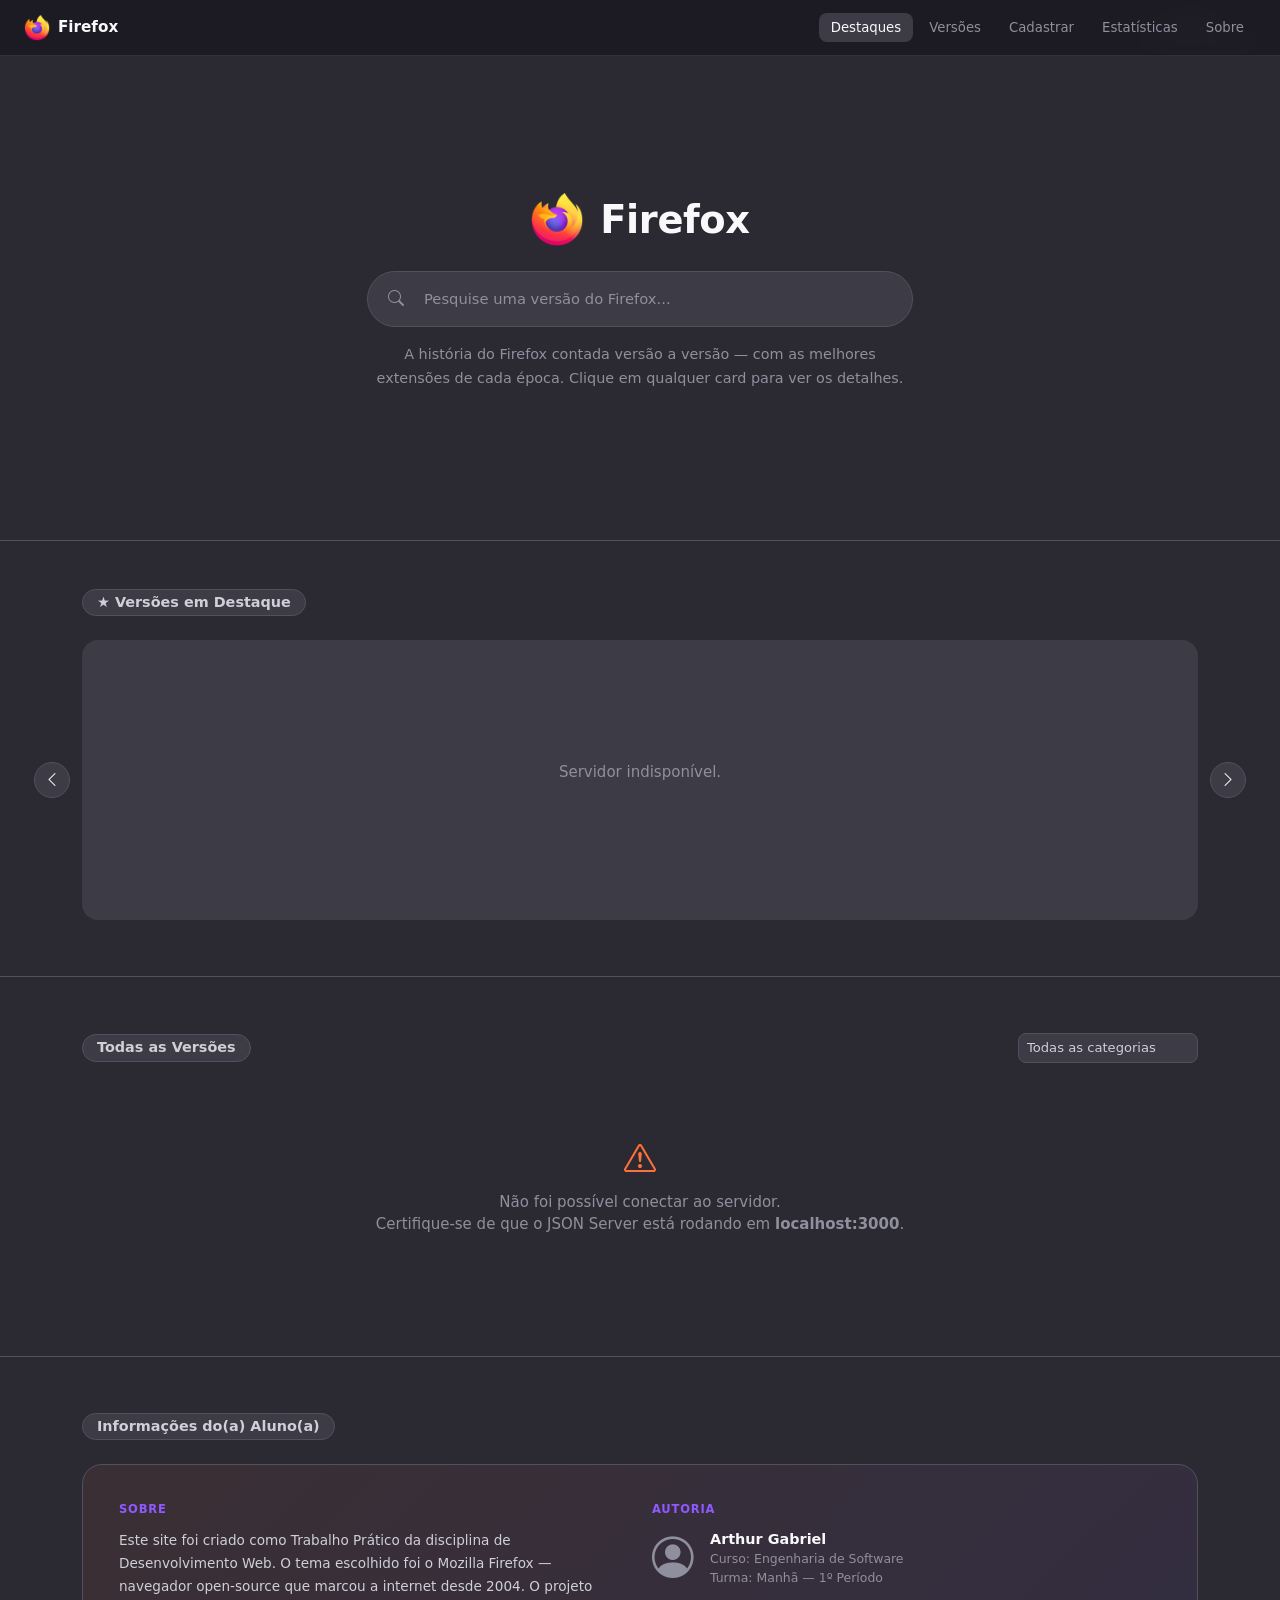
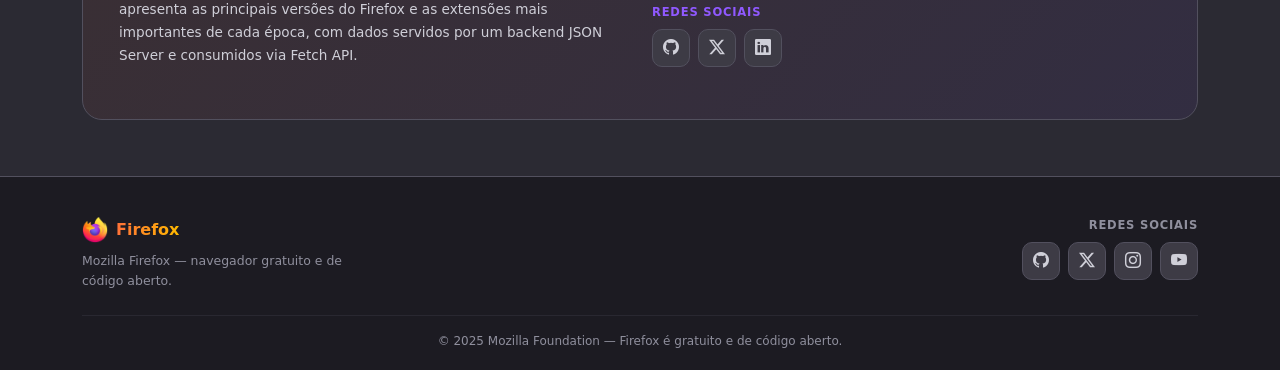
<file: public/index.html>
<!DOCTYPE html>
<html lang="pt-BR">
<head>
  <meta charset="UTF-8" />
  <meta name="viewport" content="width=device-width, initial-scale=1.0" />
  <title>Firefox — Versões & Extensões</title>
  <link href="https://cdn.jsdelivr.net/npm/bootstrap@5.3.3/dist/css/bootstrap.min.css" rel="stylesheet" />
  <link href="https://cdn.jsdelivr.net/npm/bootstrap-icons@1.11.3/font/bootstrap-icons.min.css" rel="stylesheet" />
  <link rel="stylesheet" href="style.css" />
</head>
<body>

  <div class="weather-widget d-none d-md-flex align-items-center gap-2">
    <i class="bi bi-cloud-sun weather-icon"></i>
    <div class="weather-text">
      <span class="weather-temp d-block">23°C</span>
      <span class="weather-city d-block">Belo Horizonte</span>
    </div>
  </div>

  <header>
    <nav class="navbar navbar-expand-md fixed-top" id="mainNavbar">
      <div class="container-fluid px-4">
        <a class="navbar-brand d-flex align-items-center gap-2" href="index.html">
          <img src="img/2019.png" alt="Logo Firefox" class="navbar-logo" />
          <span class="navbar-site-name">Firefox</span>
        </a>
        <button class="navbar-toggler border-0" type="button"
                data-bs-toggle="collapse" data-bs-target="#navLinks"
                aria-controls="navLinks" aria-expanded="false" aria-label="Menu">
          <span class="navbar-toggler-icon"></span>
        </button>
        <div class="collapse navbar-collapse justify-content-end" id="navLinks">
          <ul class="navbar-nav gap-1 py-2 py-md-0">
            <li class="nav-item"><a class="nav-link active" href="#destaque">Destaques</a></li>
            <li class="nav-item"><a class="nav-link" href="#versoes">Versões</a></li>
            <li class="nav-item"><a class="nav-link" href="cadastro_versao.html">Cadastrar</a></li>
            <li class="nav-item"><a class="nav-link" href="apresentacao.html">Estatísticas</a></li>
            <li class="nav-item"><a class="nav-link" href="#sobre">Sobre</a></li>
          </ul>
        </div>
      </div>
    </nav>
  </header>

  <main id="hero">
    <div class="container">
      <div class="row justify-content-center">
        <div class="col-12 col-md-8 col-lg-6 text-center">
          <div class="hero-brand d-flex align-items-center justify-content-center gap-3 mb-4">
            <img src="img/2019.png" alt="Firefox" class="hero-logo" />
            <h1 class="hero-title mb-0">Firefox</h1>
          </div>
          <div class="search-bar d-flex align-items-center gap-2 mb-3">
            <i class="bi bi-search search-icon"></i>
            <input type="text" id="searchInput"
                   class="form-control search-input border-0 bg-transparent shadow-none"
                   placeholder="Pesquise uma versão do Firefox..."
                   aria-label="Pesquisar" />
          </div>
          <p class="intro-text">
            A história do Firefox contada versão a versão — com as melhores
            extensões de cada época. Clique em qualquer card para ver os detalhes.
          </p>
        </div>
      </div>
    </div>
  </main>

  <section id="destaque" class="section-destaque">
    <div class="container">
      <h2 class="section-title mb-4">
        <span class="title-pill">★ Versões em Destaque</span>
      </h2>
      <div id="carouselDestaques" class="carousel slide carousel-fade" data-bs-ride="carousel">
        <div class="carousel-indicators" id="carouselIndicators"></div>
        <div class="carousel-inner rounded-4" id="carouselInner">
          <div class="carousel-item active">
            <div class="carousel-slide-inner d-flex align-items-center justify-content-center">
              <div class="spinner-border" style="color:var(--accent-orange)" role="status">
                <span class="visually-hidden">Carregando...</span>
              </div>
            </div>
          </div>
        </div>
        <button class="carousel-control-prev" type="button"
                data-bs-target="#carouselDestaques" data-bs-slide="prev">
          <span class="carousel-btn"><i class="bi bi-chevron-left"></i></span>
        </button>
        <button class="carousel-control-next" type="button"
                data-bs-target="#carouselDestaques" data-bs-slide="next">
          <span class="carousel-btn"><i class="bi bi-chevron-right"></i></span>
        </button>
      </div>
    </div>
  </section>

  <section id="versoes" class="section-versoes">
    <div class="container">
      <div class="d-flex flex-wrap align-items-center justify-content-between gap-3 mb-4">
        <h2 class="section-title mb-0">
          <span class="title-pill">Todas as Versões</span>
        </h2>
        <select id="filtroCategoria" class="form-select form-select-sm filtro-select">
          <option value="">Todas as categorias</option>
        </select>
      </div>
      <div class="row g-4" id="cardsGrid">
        <div class="col-12 text-center py-5">
          <div class="spinner-border" style="color:var(--accent-orange)" role="status">
            <span class="visually-hidden">Carregando...</span>
          </div>
        </div>
      </div>
    </div>
  </section>

  <section id="sobre" class="section-sobre-aluno">
    <div class="container">
      <h2 class="section-title mb-4">
        <span class="title-pill">Informações do(a) Aluno(a)</span>
      </h2>
      <div class="aluno-card">
        <div class="row gy-4">
          <div class="col-12 col-md-6">
            <p class="aluno-label">Sobre</p>
            <p class="aluno-sobre-texto">
              Este site foi criado como Trabalho Prático da disciplina de
              Desenvolvimento Web. O tema escolhido foi o Mozilla Firefox —
              navegador open-source que marcou a internet desde 2004.
              O projeto apresenta as principais versões do Firefox e as
              extensões mais importantes de cada época, com dados servidos
              por um backend JSON Server e consumidos via Fetch API.
            </p>
          </div>
          <div class="col-12 col-md-6">
            <p class="aluno-label">Autoria</p>
            <div class="d-flex align-items-center gap-3 mb-3">
              <div class="aluno-avatar"><i class="bi bi-person-circle"></i></div>
              <div>
                <p class="aluno-nome mb-0">Arthur Gabriel</p>
                <p class="aluno-detalhe mb-0">Curso: Engenharia de Software</p>
                <p class="aluno-detalhe mb-0">Turma: Manhã — 1º Período</p>
              </div>
            </div>
            <p class="aluno-label mb-2">Redes Sociais</p>
            <div class="d-flex gap-2">
              <a href="https://github.com" target="_blank" class="social-link"><i class="bi bi-github"></i></a>
              <a href="https://twitter.com" target="_blank" class="social-link"><i class="bi bi-twitter-x"></i></a>
              <a href="https://linkedin.com" target="_blank" class="social-link"><i class="bi bi-linkedin"></i></a>
            </div>
          </div>
        </div>
      </div>
    </div>
  </section>

  <footer>
    <div class="container">
      <div class="row gy-4 align-items-start">
        <div class="col-12 col-md-6">
          <div class="d-flex align-items-center gap-2 mb-2">
            <img src="img/2019.png" alt="Firefox" class="footer-logo" />
            <span class="footer-brand-name">Firefox</span>
          </div>
          <p class="footer-desc mb-0">Mozilla Firefox — navegador gratuito e de código aberto.</p>
        </div>
        <div class="col-12 col-md-6 d-flex flex-column align-items-md-end">
          <p class="footer-social-label mb-2">Redes sociais</p>
          <div class="d-flex gap-2">
            <a href="https://github.com/mozilla" target="_blank" class="social-link"><i class="bi bi-github"></i></a>
            <a href="https://twitter.com/firefox" target="_blank" class="social-link"><i class="bi bi-twitter-x"></i></a>
            <a href="https://www.instagram.com/firefox" target="_blank" class="social-link"><i class="bi bi-instagram"></i></a>
            <a href="https://www.youtube.com/@firefoxchannel" target="_blank" class="social-link"><i class="bi bi-youtube"></i></a>
          </div>
        </div>
      </div>
      <hr class="footer-hr" />
      <p class="footer-copy text-center mb-0">© 2025 Mozilla Foundation — Firefox é gratuito e de código aberto.</p>
    </div>
  </footer>

  <script src="https://cdn.jsdelivr.net/npm/bootstrap@5.3.3/dist/js/bootstrap.bundle.min.js"></script>
  <script src="script.js"></script>
</body>
</html>
</file>
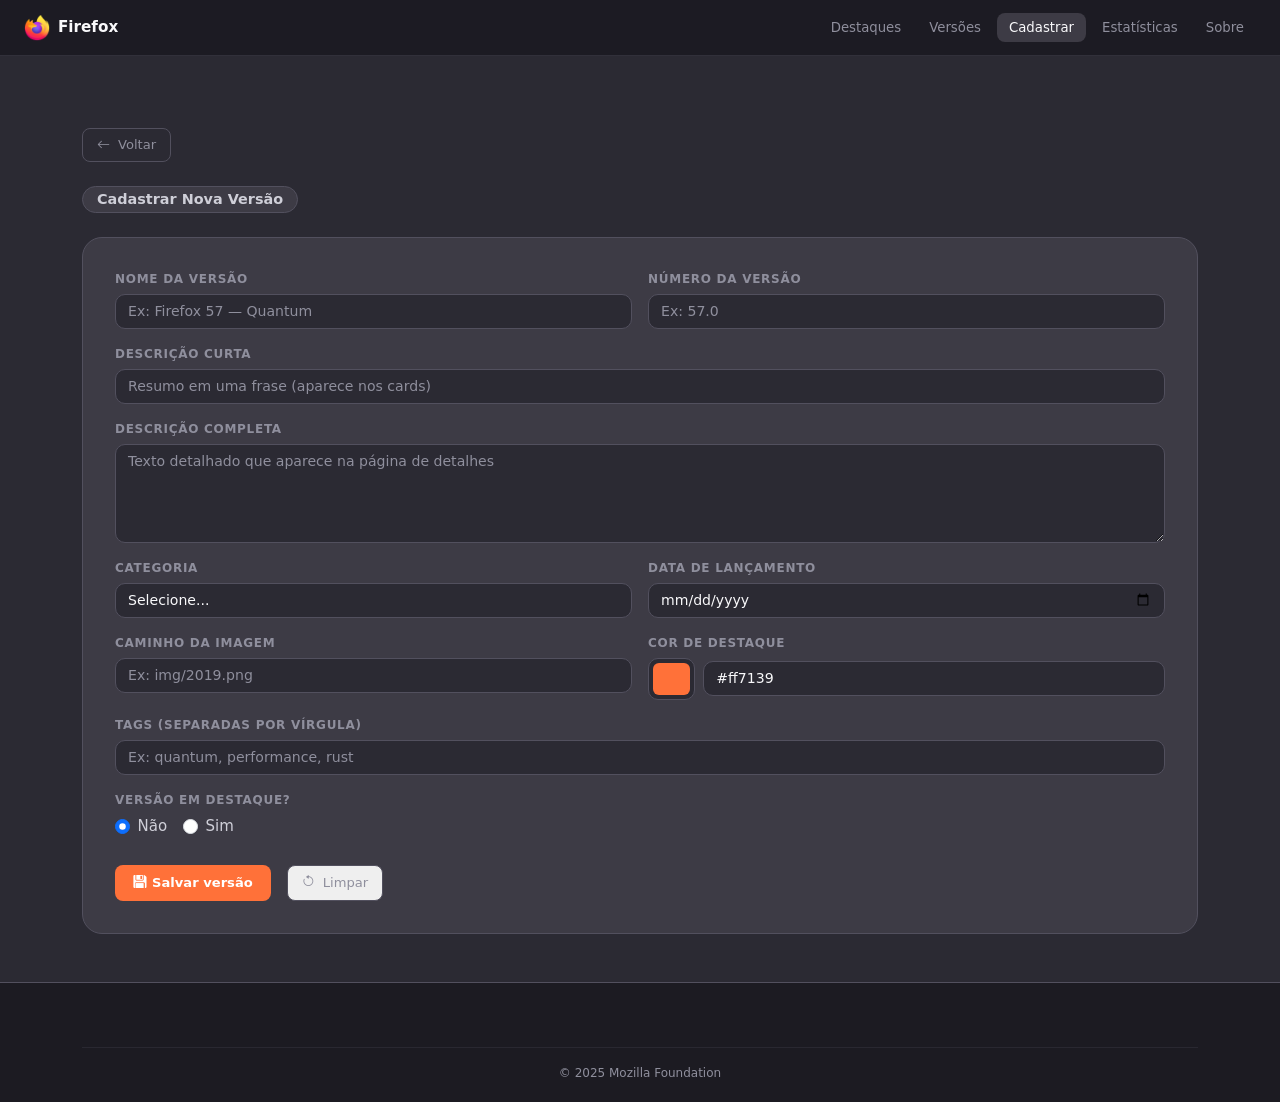
<file: public/cadastro_versao.html>
<!DOCTYPE html>
<html lang="pt-BR">
<head>
  <meta charset="UTF-8" />
  <meta name="viewport" content="width=device-width, initial-scale=1.0" />
  <title>Cadastrar Versão — Firefox</title>
  <link href="https://cdn.jsdelivr.net/npm/bootstrap@5.3.3/dist/css/bootstrap.min.css" rel="stylesheet" />
  <link href="https://cdn.jsdelivr.net/npm/bootstrap-icons@1.11.3/font/bootstrap-icons.min.css" rel="stylesheet" />
  <link rel="stylesheet" href="style.css" />
</head>
<body>

  <header>
    <nav class="navbar navbar-expand-md fixed-top" id="mainNavbar">
      <div class="container-fluid px-4">
        <a class="navbar-brand d-flex align-items-center gap-2" href="index.html">
          <img src="img/2019.png" alt="Logo Firefox" class="navbar-logo" />
          <span class="navbar-site-name">Firefox</span>
        </a>
        <button class="navbar-toggler border-0" type="button"
                data-bs-toggle="collapse" data-bs-target="#navLinks"
                aria-controls="navLinks" aria-expanded="false" aria-label="Menu">
          <span class="navbar-toggler-icon"></span>
        </button>
        <div class="collapse navbar-collapse justify-content-end" id="navLinks">
          <ul class="navbar-nav gap-1 py-2 py-md-0">
            <li class="nav-item"><a class="nav-link" href="index.html#destaque">Destaques</a></li>
            <li class="nav-item"><a class="nav-link" href="index.html#versoes">Versões</a></li>
            <li class="nav-item"><a class="nav-link active" href="cadastro_versao.html">Cadastrar</a></li>
            <li class="nav-item"><a class="nav-link" href="apresentacao.html">Estatísticas</a></li>
            <li class="nav-item"><a class="nav-link" href="index.html#sobre">Sobre</a></li>
          </ul>
        </div>
      </div>
    </nav>
  </header>

  <main style="padding-top:80px;min-height:100vh;">
    <div class="container py-5">

      <a href="index.html" class="btn-voltar mb-4 d-inline-flex align-items-center gap-2">
        <i class="bi bi-arrow-left"></i> Voltar
      </a>

      <h2 class="section-title mb-4">
        <span class="title-pill">Cadastrar Nova Versão</span>
      </h2>

      <div id="alertaBox"></div>

      <div class="detalhe-card">
        <div id="formVersao">
          <div class="row g-3">

            <div class="col-12 col-md-6">
              <label class="form-label-custom" for="inputNome">Nome da versão</label>
              <input type="text" id="inputNome" class="input-custom form-control"
                     placeholder="Ex: Firefox 57 — Quantum" />
            </div>

            <div class="col-12 col-md-6">
              <label class="form-label-custom" for="inputVersao">Número da versão</label>
              <input type="text" id="inputVersao" class="input-custom form-control"
                     placeholder="Ex: 57.0" />
            </div>

            <div class="col-12">
              <label class="form-label-custom" for="inputDescCurta">Descrição curta</label>
              <input type="text" id="inputDescCurta" class="input-custom form-control"
                     placeholder="Resumo em uma frase (aparece nos cards)" />
            </div>

            <div class="col-12">
              <label class="form-label-custom" for="inputDescCompleta">Descrição completa</label>
              <textarea id="inputDescCompleta" class="input-custom form-control" rows="4"
                        placeholder="Texto detalhado que aparece na página de detalhes"></textarea>
            </div>

            <div class="col-12 col-md-6">
              <label class="form-label-custom" for="inputCategoria">Categoria</label>
              <select id="inputCategoria" class="input-custom form-select">
                <option value="">Selecione...</option>
                <option value="Performance">Performance</option>
                <option value="Privacidade">Privacidade</option>
                <option value="Design">Design</option>
                <option value="Multimídia">Multimídia</option>
                <option value="Corporativo">Corporativo</option>
                <option value="Histórico">Histórico</option>
              </select>
            </div>

            <div class="col-12 col-md-6">
              <label class="form-label-custom" for="inputLancamento">Data de lançamento</label>
              <input type="date" id="inputLancamento" class="input-custom form-control" />
            </div>

            <div class="col-12 col-md-6">
              <label class="form-label-custom" for="inputImagem">Caminho da imagem</label>
              <input type="text" id="inputImagem" class="input-custom form-control"
                     placeholder="Ex: img/2019.png" />
            </div>

            <div class="col-12 col-md-6">
              <label class="form-label-custom" for="inputCor">Cor de destaque</label>
              <div class="d-flex gap-2 align-items-center">
                <input type="color" id="inputCorPicker" value="#ff7139"
                       class="input-custom form-control form-control-color" style="width:52px;height:42px;padding:4px" />
                <input type="text" id="inputCor" class="input-custom form-control"
                       value="#ff7139" placeholder="#ff7139" />
              </div>
            </div>

            <div class="col-12">
              <label class="form-label-custom" for="inputTags">Tags (separadas por vírgula)</label>
              <input type="text" id="inputTags" class="input-custom form-control"
                     placeholder="Ex: quantum, performance, rust" />
            </div>

            <div class="col-12">
              <label class="form-label-custom">Versão em destaque?</label>
              <div class="d-flex gap-3 mt-1">
                <div class="form-check">
                  <input class="form-check-input" type="radio" name="destaque" id="destaqueNao" value="false" checked />
                  <label class="form-check-label" for="destaqueNao" style="color:var(--text-sub)">Não</label>
                </div>
                <div class="form-check">
                  <input class="form-check-input" type="radio" name="destaque" id="destaqueSim" value="true" />
                  <label class="form-check-label" for="destaqueSim" style="color:var(--text-sub)">Sim</label>
                </div>
              </div>
            </div>

          </div>

          <div class="d-flex gap-3 mt-4">
            <button id="btnSalvar" class="btn-ver-mais">
              <i class="bi bi-floppy-fill"></i> Salvar versão
            </button>
            <button id="btnLimpar" class="btn-voltar d-inline-flex align-items-center gap-2">
              <i class="bi bi-arrow-counterclockwise"></i> Limpar
            </button>
          </div>
        </div>
      </div>

    </div>
  </main>

  <footer>
    <div class="container">
      <hr class="footer-hr" />
      <p class="footer-copy text-center mb-0">© 2025 Mozilla Foundation</p>
    </div>
  </footer>

  <script src="https://cdn.jsdelivr.net/npm/bootstrap@5.3.3/dist/js/bootstrap.bundle.min.js"></script>
  <script src="cadastro_versao.js"></script>
</body>
</html>
</file>
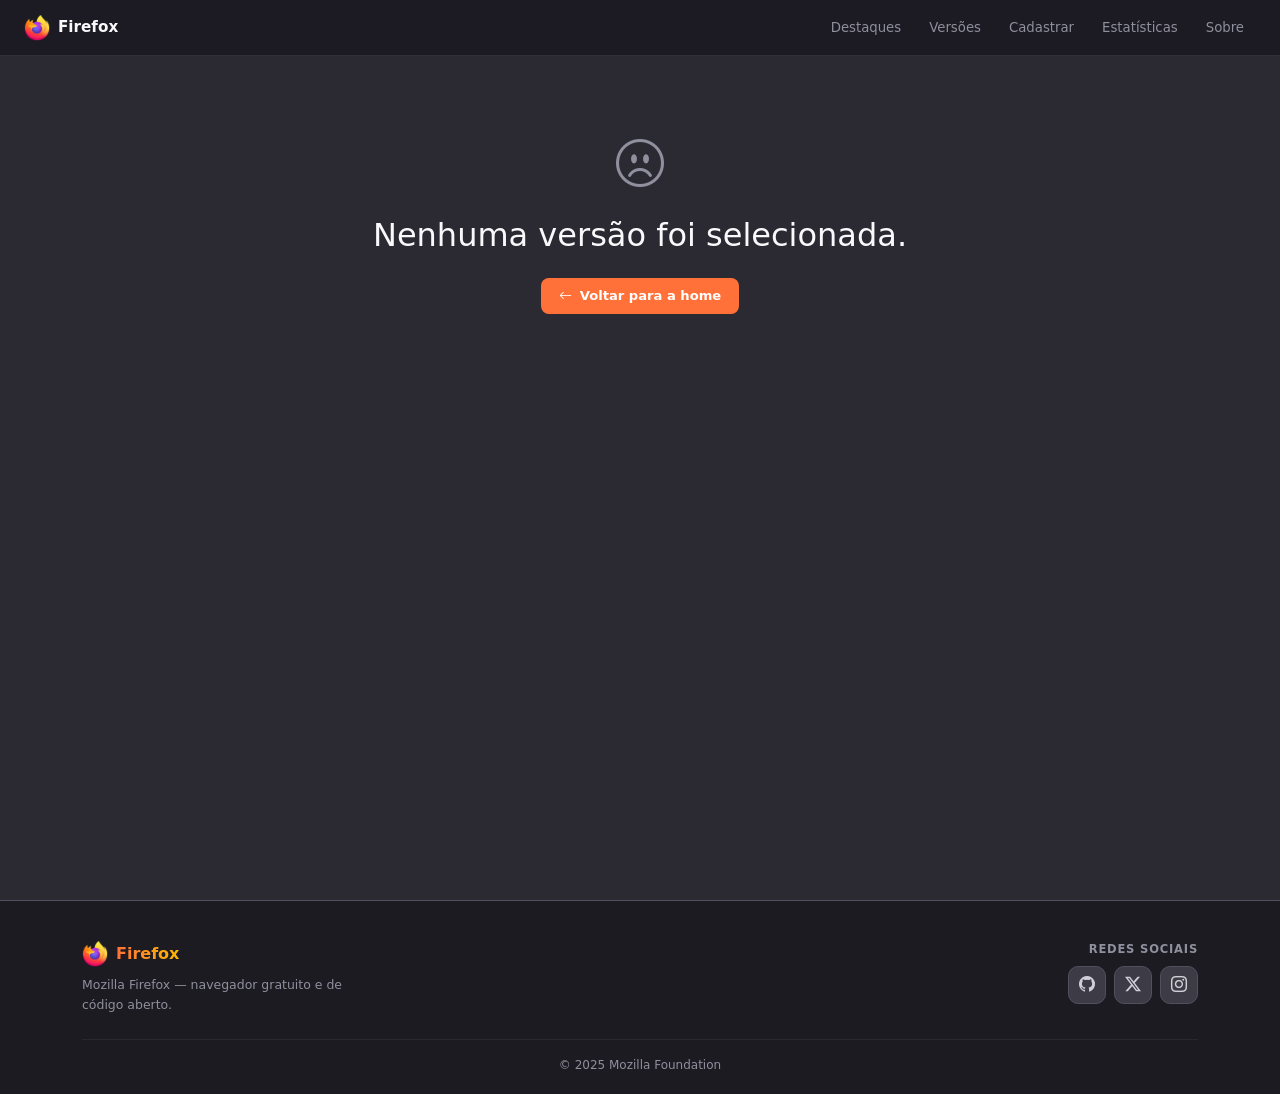
<file: public/details.html>
<!DOCTYPE html>
<html lang="pt-BR">
<head>
  <meta charset="UTF-8" />
  <meta name="viewport" content="width=device-width, initial-scale=1.0" />
  <title>Detalhes — Firefox</title>
  <link href="https://cdn.jsdelivr.net/npm/bootstrap@5.3.3/dist/css/bootstrap.min.css" rel="stylesheet" />
  <link href="https://cdn.jsdelivr.net/npm/bootstrap-icons@1.11.3/font/bootstrap-icons.min.css" rel="stylesheet" />
  <link rel="stylesheet" href="style.css" />
</head>
<body>

  <header>
    <nav class="navbar navbar-expand-md fixed-top" id="mainNavbar">
      <div class="container-fluid px-4">
        <a class="navbar-brand d-flex align-items-center gap-2" href="index.html">
          <img src="img/2019.png" alt="Logo Firefox" class="navbar-logo" />
          <span class="navbar-site-name">Firefox</span>
        </a>
        <button class="navbar-toggler border-0" type="button"
                data-bs-toggle="collapse" data-bs-target="#navLinks"
                aria-controls="navLinks" aria-expanded="false" aria-label="Menu">
          <span class="navbar-toggler-icon"></span>
        </button>
        <div class="collapse navbar-collapse justify-content-end" id="navLinks">
          <ul class="navbar-nav gap-1 py-2 py-md-0">
            <li class="nav-item"><a class="nav-link" href="index.html#destaque">Destaques</a></li>
            <li class="nav-item"><a class="nav-link" href="index.html#versoes">Versões</a></li>
            <li class="nav-item"><a class="nav-link" href="cadastro_versao.html">Cadastrar</a></li>
            <li class="nav-item"><a class="nav-link" href="apresentacao.html">Estatísticas</a></li>
            <li class="nav-item"><a class="nav-link" href="index.html#sobre">Sobre</a></li>
          </ul>
        </div>
      </div>
    </nav>
  </header>

  <main id="detalheContainer" style="padding-top:80px;min-height:100vh;">
    <div class="container py-5 text-center">
      <div class="spinner-border" style="color:var(--accent-orange);" role="status">
        <span class="visually-hidden">Carregando...</span>
      </div>
    </div>
  </main>

  <footer>
    <div class="container">
      <div class="row gy-4 align-items-start">
        <div class="col-12 col-md-6">
          <div class="d-flex align-items-center gap-2 mb-2">
            <img src="img/2019.png" alt="Firefox" class="footer-logo" />
            <span class="footer-brand-name">Firefox</span>
          </div>
          <p class="footer-desc mb-0">Mozilla Firefox — navegador gratuito e de código aberto.</p>
        </div>
        <div class="col-12 col-md-6 d-flex flex-column align-items-md-end">
          <p class="footer-social-label mb-2">Redes sociais</p>
          <div class="d-flex gap-2">
            <a href="https://github.com/mozilla" target="_blank" class="social-link"><i class="bi bi-github"></i></a>
            <a href="https://twitter.com/firefox" target="_blank" class="social-link"><i class="bi bi-twitter-x"></i></a>
            <a href="https://www.instagram.com/firefox" target="_blank" class="social-link"><i class="bi bi-instagram"></i></a>
          </div>
        </div>
      </div>
      <hr class="footer-hr" />
      <p class="footer-copy text-center mb-0">© 2025 Mozilla Foundation</p>
    </div>
  </footer>

  <script src="https://cdn.jsdelivr.net/npm/bootstrap@5.3.3/dist/js/bootstrap.bundle.min.js"></script>
  <script src="details.js"></script>
</body>
</html>
</file>
<file: public/style.css>
:root {
  --bg:           #2b2a33;
  --bg-nav:       rgba(28, 27, 34, 0.92);
  --card-bg:      #3d3b45;
  --card-hover:   #47454f;
  --border:       #52505e;
  --text:         #f9f9fb;
  --text-sub:     #cfcfd8;
  --text-muted:   #8f8f9d;
  --accent-purple:#9059ff;
  --accent-orange:#ff7139;
  --shadow:       0 4px 20px rgba(0,0,0,0.45);
}

*, *::before, *::after { box-sizing: border-box; }
html { scroll-behavior: smooth; }

body {
  background-color: var(--bg);
  color: var(--text);
  font-family: -apple-system, 'Segoe UI', system-ui, sans-serif;
  font-size: 15px;
  min-height: 100vh;
  overflow-x: hidden;
}

a { text-decoration: none; color: inherit; }
img { display: block; }

.weather-widget {
  position: fixed;
  top: 18px;
  right: 24px;
  z-index: 300;
}
.weather-icon { font-size: 1.3rem; color: var(--text-sub); }
.weather-temp { font-size: .88rem; font-weight: 600; color: var(--text); line-height: 1.2; }
.weather-city { font-size: .7rem; color: var(--text-sub); line-height: 1.2; }

#mainNavbar {
  background: var(--bg-nav) !important;
  backdrop-filter: blur(12px);
  -webkit-backdrop-filter: blur(12px);
  border-bottom: 1px solid rgba(82,80,94,.4);
  height: 56px;
}
.navbar-logo { width: 26px; height: 26px; object-fit: contain; }
.navbar-site-name { font-size: .95rem; font-weight: 700; color: var(--text); }

#mainNavbar .nav-link {
  color: var(--text-muted);
  font-size: .83rem;
  font-weight: 500;
  border-radius: 8px;
  padding: 5px 12px !important;
  transition: background .15s, color .15s;
}
#mainNavbar .nav-link:hover,
#mainNavbar .nav-link.active {
  background: var(--card-bg);
  color: var(--text) !important;
}
.navbar-toggler-icon { filter: invert(1); }
#navLinks.show, #navLinks.collapsing {
  background: var(--bg);
  border-top: 1px solid var(--border);
  padding: 8px 0;
}

#hero {
  min-height: 60vh;
  padding-top: 80px;
  padding-bottom: 20px;
  display: grid;
  place-items: center;
}
.hero-logo  { width: 54px; height: 54px; object-fit: contain; }
.hero-title { font-size: 2.4rem; font-weight: 600; color: var(--text); letter-spacing: -.01em; }

.search-bar {
  background: var(--card-bg);
  border: 1.5px solid var(--border) !important;
  border-radius: 50px !important;
  padding: 10px 20px;
  transition: border-color .2s, box-shadow .2s;
}
.search-bar:focus-within {
  border-color: var(--accent-purple) !important;
  box-shadow: 0 0 0 3px rgba(144,89,255,.2) !important;
}
.search-icon { color: var(--text-muted); font-size: 1rem; flex-shrink: 0; }
.search-input { color: var(--text-sub) !important; font-size: .92rem; caret-color: var(--text); }
.search-input::placeholder { color: var(--text-muted) !important; }
.intro-text { font-size: .9rem; color: var(--text-muted); line-height: 1.65; }

.filtro-select {
  background: var(--card-bg);
  border: 1px solid var(--border);
  color: var(--text-sub);
  border-radius: 8px;
  font-size: .82rem;
  width: auto;
  min-width: 180px;
}
.filtro-select:focus { border-color: var(--accent-purple); box-shadow: none; }
.filtro-select option { background: var(--card-bg); }

.section-title { font-size: 1.1rem; font-weight: 600; }
.title-pill {
  display: inline-block;
  padding: 4px 14px;
  background: var(--card-bg);
  border: 1px solid var(--border);
  border-radius: 50px;
  font-size: .9rem;
  color: var(--text-sub);
}

.versao-badge {
  display: inline-block;
  font-size: .7rem;
  font-weight: 700;
  padding: 3px 10px;
  border-radius: 50px;
  letter-spacing: .04em;
}
.versao-badge-lg { font-size: .85rem; padding: 5px 14px; }

.badge-destaque {
  display: inline-block;
  font-size: .68rem;
  font-weight: 700;
  padding: 3px 10px;
  border-radius: 50px;
  background: rgba(255,113,57,.15);
  color: var(--accent-orange);
  border: 1px solid rgba(255,113,57,.3);
}

.section-destaque {
  padding: 48px 0 56px;
  border-top: 1px solid var(--border);
}

.carousel-slide-inner {
  display: flex;
  flex-direction: column;
  align-items: center;
  gap: 24px;
  padding: 40px 32px;
  background: var(--card-bg);
  min-height: 280px;
}
@media (min-width: 768px) {
  .carousel-slide-inner {
    flex-direction: row;
    padding: 48px 56px;
  }
}

.carousel-slide-img {
  flex-shrink: 0;
  width: 140px;
  height: 140px;
  background: #111;
  border-radius: 20px;
  display: grid;
  place-items: center;
  border: 1px solid var(--border);
}
.carousel-slide-img img { width: 100px; height: 100px; object-fit: contain; }
.carousel-slide-body { flex: 1; }
.carousel-slide-title { font-size: 1.5rem; font-weight: 700; color: var(--text); margin: 10px 0 8px; }
.carousel-slide-desc { font-size: .9rem; color: var(--text-sub); line-height: 1.6; margin-bottom: 8px; }
.carousel-slide-data { font-size: .78rem; color: var(--text-muted); margin-bottom: 16px; }
.carousel-slide-data i { margin-right: 4px; }

.carousel-btn {
  display: inline-flex;
  align-items: center;
  justify-content: center;
  width: 36px;
  height: 36px;
  background: var(--card-bg);
  border: 1px solid var(--border);
  border-radius: 50%;
  color: var(--text);
  font-size: 1rem;
  transition: background .15s;
}
.carousel-btn:hover { background: var(--card-hover); }
.carousel-control-prev, .carousel-control-next { width: auto; opacity: 1; }
.carousel-control-prev { left: -48px; }
.carousel-control-next { right: -48px; }

.carousel-indicators button {
  width: 8px !important;
  height: 8px !important;
  border-radius: 50% !important;
  background: var(--border) !important;
  border: none !important;
  opacity: 1 !important;
  margin: 0 4px !important;
}
.carousel-indicators button.active { background: var(--accent-orange) !important; }

.btn-ver-mais {
  display: inline-flex;
  align-items: center;
  gap: 6px;
  padding: 8px 18px;
  background: var(--accent-orange);
  color: #fff;
  border-radius: 8px;
  font-size: .82rem;
  font-weight: 600;
  border: none;
  cursor: pointer;
  transition: opacity .15s, transform .15s;
}
.btn-ver-mais:hover { opacity: .88; transform: translateX(2px); color: #fff; }

.section-versoes {
  padding: 56px 0;
  border-top: 1px solid var(--border);
}

.versao-card {
  background: var(--card-bg);
  border: 1px solid var(--border);
  border-radius: 16px;
  overflow: hidden;
  transition: transform .2s, box-shadow .2s;
  height: 100%;
}
.versao-card:hover { transform: translateY(-4px); box-shadow: var(--shadow); }

.versao-card-img {
  position: relative;
  height: 140px;
  background: #111;
  display: grid;
  place-items: center;
  border-bottom: 1px solid var(--border);
}
.versao-card-img img { width: 80px; height: 80px; object-fit: contain; }
.versao-card-img .badge-destaque { position: absolute; top: 10px; right: 10px; }

.versao-card-body { padding: 16px 18px 18px; }
.versao-card-title { font-size: .95rem; font-weight: 600; color: var(--text); margin: 8px 0 6px; }
.versao-card-desc  { font-size: .8rem; color: var(--text-sub); line-height: 1.55; margin: 0; }
.versao-data { font-size: .7rem; color: var(--text-muted); }
.versao-data i { margin-right: 3px; }

.versao-card-footer {
  display: flex;
  justify-content: space-between;
  align-items: center;
  margin-top: 14px;
  padding-top: 12px;
  border-top: 1px solid var(--border);
}
.ext-count { font-size: .72rem; color: var(--text-muted); }
.ext-count i { margin-right: 3px; }
.ver-link { font-size: .72rem; color: var(--accent-purple); font-weight: 600; }

.section-sobre-aluno {
  padding: 56px 0;
  border-top: 1px solid var(--border);
}
.aluno-card {
  background: linear-gradient(135deg, rgba(255,113,57,.07), rgba(144,89,255,.07));
  border: 1px solid var(--border);
  border-radius: 20px;
  padding: 36px;
}
.aluno-label {
  font-size: .72rem;
  font-weight: 700;
  text-transform: uppercase;
  letter-spacing: .07em;
  color: var(--accent-purple);
  margin-bottom: 10px;
}
.aluno-sobre-texto { font-size: .85rem; color: var(--text-sub); line-height: 1.7; }
.aluno-avatar { font-size: 2.6rem; color: var(--text-muted); line-height: 1; }
.aluno-nome { font-size: .9rem; font-weight: 600; color: var(--text); }
.aluno-detalhe { font-size: .78rem; color: var(--text-muted); }

.btn-voltar {
  font-size: .82rem;
  color: var(--text-muted);
  padding: 6px 14px;
  border: 1px solid var(--border);
  border-radius: 8px;
  transition: background .15s, color .15s;
}
.btn-voltar:hover { background: var(--card-bg); color: var(--text); }

.detalhe-card {
  background: var(--card-bg);
  border: 1px solid var(--border);
  border-radius: 20px;
  padding: 32px;
}

.detalhe-img-wrap {
  position: relative;
  width: 140px;
  height: 140px;
  margin: 0 auto;
}
.detalhe-img { width: 100%; height: 100%; object-fit: contain; position: relative; z-index: 2; }
.detalhe-img-glow {
  position: absolute;
  inset: -20px;
  z-index: 1;
  border-radius: 50%;
  filter: blur(20px);
  opacity: .6;
}

.detalhe-titulo { font-size: 1.5rem; font-weight: 700; color: var(--text); margin-bottom: 8px; }
.detalhe-desc   { font-size: .9rem; color: var(--text-sub); line-height: 1.6; margin-bottom: 10px; }
.detalhe-conteudo { font-size: .85rem; color: var(--text-muted); line-height: 1.7; margin-bottom: 16px; }

.info-item {
  background: var(--bg);
  border: 1px solid var(--border);
  border-radius: 12px;
  padding: 12px 14px;
  display: flex;
  flex-direction: column;
  gap: 2px;
}
.info-icon { font-size: .9rem; color: var(--accent-purple); margin-bottom: 4px; }
.info-label { font-size: .65rem; text-transform: uppercase; letter-spacing: .06em; color: var(--text-muted); }
.info-valor { font-size: .82rem; font-weight: 600; color: var(--text); }

.tag-chip {
  display: inline-block;
  font-size: .7rem;
  padding: 3px 10px;
  background: rgba(144,89,255,.12);
  color: var(--accent-purple);
  border: 1px solid rgba(144,89,255,.25);
  border-radius: 50px;
}

.ext-card {
  background: var(--card-bg);
  border: 1px solid var(--border);
  border-radius: 14px;
  padding: 18px 14px;
  text-align: center;
  height: 100%;
  transition: transform .2s, box-shadow .2s;
}
.ext-card:hover { transform: translateY(-3px); box-shadow: var(--shadow); }
.ext-icon {
  width: 56px;
  height: 56px;
  border-radius: 14px;
  display: grid;
  place-items: center;
  margin: 0 auto 10px;
  border: 1px solid var(--border);
}
.ext-nome { font-size: .82rem; font-weight: 600; color: var(--text); margin-bottom: 4px; }
.ext-desc { font-size: .72rem; color: var(--text-muted); line-height: 1.5; margin: 0; }

.comentarios-lista { display: flex; flex-direction: column; gap: 12px; }
.comentario-item {
  background: var(--bg);
  border: 1px solid var(--border);
  border-radius: 12px;
  padding: 14px 16px;
}

.nav-versoes {
  padding: 24px 0;
  border-top: 1px solid var(--border);
  margin-top: 16px;
}
.btn-nav-versao {
  display: inline-flex;
  align-items: center;
  gap: 6px;
  font-size: .82rem;
  color: var(--text-muted);
  padding: 6px 14px;
  border: 1px solid var(--border);
  border-radius: 8px;
  transition: background .15s, color .15s;
}
.btn-nav-versao:hover { background: var(--card-bg); color: var(--text); }

.form-label-custom {
  font-size: .75rem;
  font-weight: 600;
  text-transform: uppercase;
  letter-spacing: .06em;
  color: var(--text-muted);
  margin-bottom: 6px;
  display: block;
}
.input-custom {
  background: var(--bg) !important;
  border: 1px solid var(--border) !important;
  color: var(--text) !important;
  border-radius: 10px !important;
  font-size: .88rem;
  transition: border-color .2s, box-shadow .2s;
}
.input-custom:focus {
  border-color: var(--accent-purple) !important;
  box-shadow: 0 0 0 3px rgba(144,89,255,.15) !important;
  outline: none;
}
.input-custom::placeholder { color: var(--text-muted) !important; }
.input-custom option { background: var(--card-bg); color: var(--text); }

.social-link {
  width: 38px; height: 38px;
  background: var(--card-bg);
  border: 1px solid var(--border);
  border-radius: 10px;
  color: var(--text-sub);
  font-size: 1rem;
  display: grid;
  place-items: center;
  transition: background .15s, transform .15s, color .15s;
}
.social-link:hover { background: var(--card-hover); transform: translateY(-2px); color: var(--text); }

footer {
  background: #1c1b22;
  border-top: 1px solid var(--border);
  padding: 40px 0 20px;
}
.footer-logo { width: 26px; height: 26px; object-fit: contain; }
.footer-brand-name {
  font-size: 1rem; font-weight: 700;
  background: linear-gradient(90deg, #ff7139, #ffb900);
  -webkit-background-clip: text;
  -webkit-text-fill-color: transparent;
  background-clip: text;
}
.footer-desc { font-size: .78rem; color: var(--text-muted); line-height: 1.6; max-width: 300px; }
.footer-social-label { font-size: .72rem; font-weight: 600; text-transform: uppercase; letter-spacing: .07em; color: var(--text-muted); }
.footer-hr { border-color: var(--border); margin: 24px 0 16px; }
.footer-copy { font-size: .75rem; color: var(--text-muted); }

::-webkit-scrollbar        { width: 6px; }
::-webkit-scrollbar-track  { background: var(--bg); }
::-webkit-scrollbar-thumb  { background: var(--border); border-radius: 3px; }

/* ════════════════════════════════════════════
   PÁGINA DE APRESENTAÇÃO — Chart.js
════════════════════════════════════════════ */
.resumo-card {
  background: var(--card-bg);
  border: 1px solid var(--border);
  border-radius: 14px;
  padding: 18px 16px;
  display: flex;
  flex-direction: column;
  align-items: center;
  gap: 6px;
  text-align: center;
  height: 100%;
}
.resumo-card i { font-size: 1.6rem; }
.resumo-valor { font-size: 1.5rem; font-weight: 700; color: var(--text); }
.resumo-label { font-size: .72rem; color: var(--text-muted); }

.grafico-card {
  background: var(--card-bg);
  border: 1px solid var(--border);
  border-radius: 16px;
  padding: 24px;
  height: 100%;
}
.grafico-titulo {
  font-size: .95rem;
  font-weight: 600;
  color: var(--text);
  margin-bottom: 18px;
  display: flex;
  align-items: center;
  gap: 8px;
}
.grafico-titulo i { color: var(--accent-orange); }

.grafico-wrap {
  position: relative;
  height: 300px;
}
.grafico-wrap-linha { height: 280px; }
</file>
